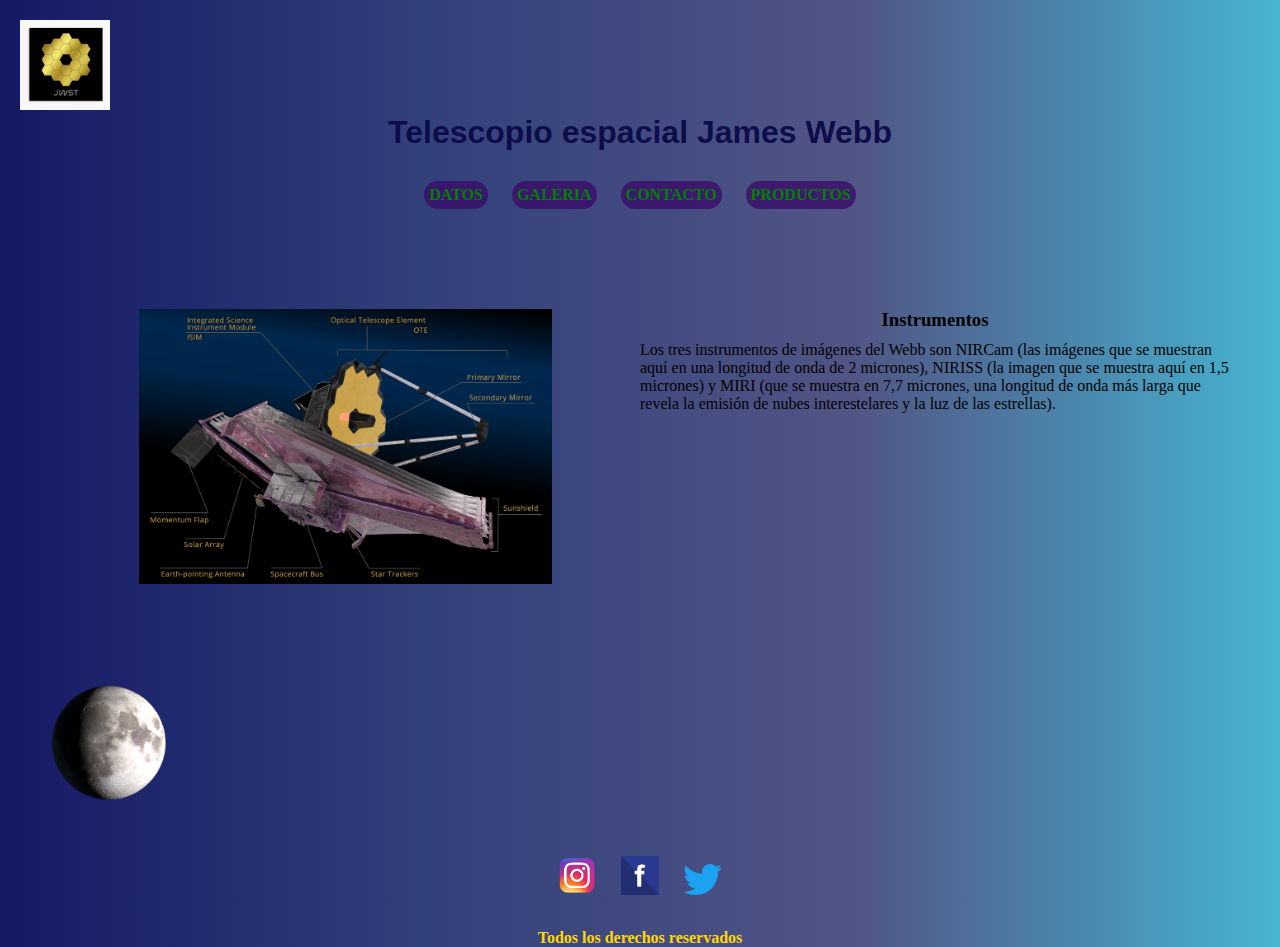
<file: index.html>
<!DOCTYPE html>
<html lang="en">
<head>
    <meta charset="UTF-8">
    <meta http-equiv="X-UA-Compatible" content="IE=edge">
    <meta name="viewport" content="width=device-width, initial-scale=1.0">
    <link rel="stylesheet" href="./CSS/styles.css">
    <title>Home</title>
</head>
<body>

    <header>
        <figure>
            <img src="./Imagenes/mp,840x830,matte,f8f8f8,t-pad,1000x1000,f8f8f8.jpg" width="100px">
        </figure>
        <h1>Telescopio espacial James Webb</h1>

        <nav>
            <ul>
                <li><a href="Pages/Datos.html">Datos</a></li>
                <li><a href="Pages/Galeria.html">Galeria</a></li>
                <li><a href="Pages/Contacto.html">Contacto</a></li>
                <li><a href="Pages/Productos.html">Productos</a></li>
            </ul>
        </nav>
    </header>

    <main class="home">
        <figure class="img-webb">
            <img class="webb" src="./Imagenes/JamesWebb.jpg" alt="">
        </figure>
        <div class="titulo">
            <h3>Instrumentos</h3>
            <p>Los tres instrumentos de imágenes del Webb son NIRCam (las imágenes que se muestran aquí en una longitud de onda de 2 micrones), NIRISS (la imagen que se muestra aquí en 1,5 micrones) y MIRI (que se muestra en 7,7 micrones, una longitud de onda más larga que revela la emisión de nubes interestelares y la luz de las estrellas).</p>
        </div>
        <figure class="img-luna">
            <img class="luna" src="./Imagenes/luna.png" alt="">
        </figure>
    </main>


    <footer>
            <ul>
                <li><a href="https://www.instagram.com/" target="_blank"><img class="insta" src="./Imagenes/instagram" alt=""></a></li>
                <li><a href="https://www.facebook.com/login/" target="_blank"><img class="face" src="./Imagenes/facebook" alt=""></a></li>
                <li><a href="https://twitter.com/?lang=es" target="_blank"><img class="twitt" src="./Imagenes/twitter" alt=""></a></li>
            </ul>
        <h4>Todos los derechos reservados</h4>
    </footer>
</body>
</html>
</file>
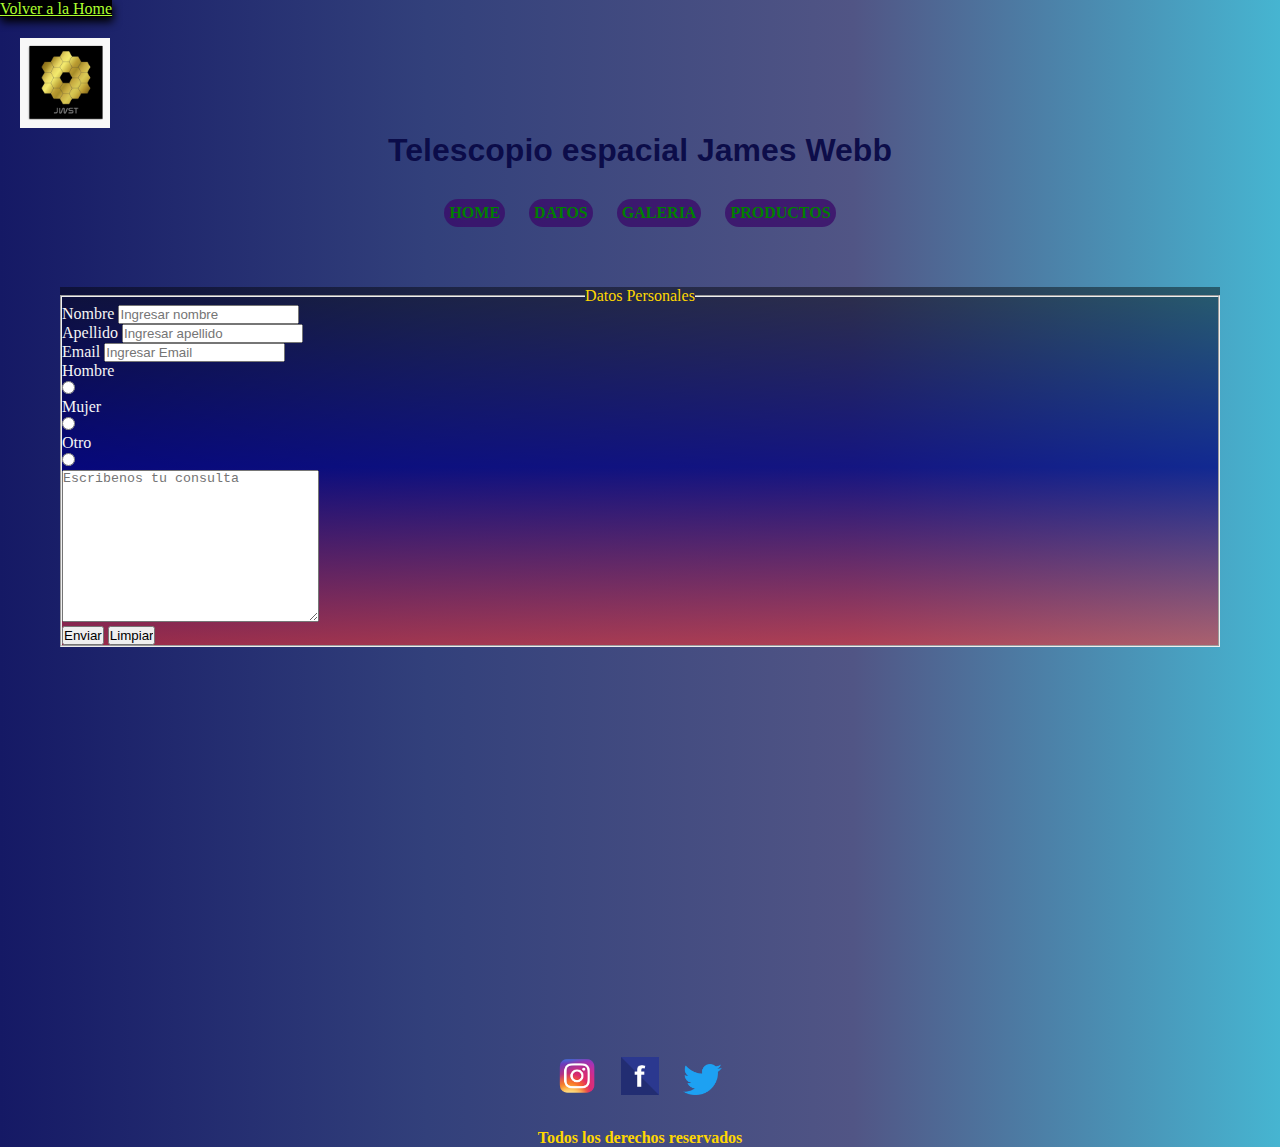
<file: Pages/Contacto.html>
<!DOCTYPE html>
<html lang="en">
<head>
    <meta charset="UTF-8">
    <meta http-equiv="X-UA-Compatible" content="IE=edge">
    <meta name="viewport" content="width=device-width, initial-scale=1.0">
    <link rel="stylesheet" href="/CSS/styles.css">
    <title>Contacto</title>
</head>
<body>

    <a class="volver" href="../index.html">Volver a la Home</a>
    
    <header>
        <figure>
            <img src="../Imagenes/mp,840x830,matte,f8f8f8,t-pad,1000x1000,f8f8f8.jpg" width="100px">
        </figure>
        <h1>Telescopio espacial James Webb</h1>

        <nav>
            <ul>
                <li><a href="../index.html">Home</a></li>
                <li><a href="../Pages/Datos.html">Datos</a></li>
                <li><a href="../Pages/Galeria.html">Galeria</a></li>
                <li><a href="../Pages/Productos.html">Productos</a></li>
            </ul>
        </nav>
    </header>

    <form action="#" method="post">
        <div class="formulario">
            <fieldset>
            <legend class="datos">Datos Personales</legend>
                    <label for="Nombre">Nombre</label>
                <input type="text" name="Nombre" placeholder="Ingresar nombre"> <br>
                    <label for="Apellido">Apellido</label>
                <input type="text" name="Apellido" placeholder="Ingresar apellido"> <br>
                    <label for="Email">Email</label>
                <input type="email" name="Email" placeholder="Ingresar Email"> <br>
                    <label for="Sexo"></label>
                <div>Hombre</div>
                <input type="radio" name="sexo" value="Hombre">
                <div>Mujer</div>
                <input type="radio" name="sexo" value="Mujer">
                <div>Otro</div>
                <input type="radio" name="sexo" value="Otro"> <br>
                <textarea name="" id="" cols="30" rows="10" placeholder="Escribenos tu consulta"></textarea> <br>
                <input type="submit" value="Enviar">
                <input type="reset" value="Limpiar">
            </fieldset>
        </div>
    </form>

    <iframe class="mapa" src="https://www.google.com/maps/embed?pb=!1m18!1m12!1m3!1d22036.544333878275!2d-95.09946917249799!3d29.558935576207563!2m3!1f0!2f0!3f0!3m2!1i1024!2i768!4f13.1!3m3!1m2!1s0x86409da671292593%3A0xf684f098a7237a30!2sNASA%20Mission%20Control%20Center!5e0!3m2!1ses-419!2suy!4v1659387463777!5m2!1ses-419!2suy" width="400" height="300" style="border:0;" allowfullscreen="" loading="lazy" referrerpolicy="no-referrer-when-downgrade"></iframe>




    <footer>
        <ul>
            <li><a href="https://www.instagram.com/" target="_blank"><img class="insta" src="../Imagenes/instagram" alt=""></a></li>
            <li><a href="https://www.facebook.com/login/" target="_blank"><img class="face" src="../Imagenes/facebook" alt=""></a></li>
            <li><a href="https://twitter.com/?lang=es" target="_blank"><img class="twitt" src="../Imagenes/twitter" alt=""></a></li>
        </ul>
    <h4>Todos los derechos reservados</h4>
</footer>
</body>
</html>
</file>
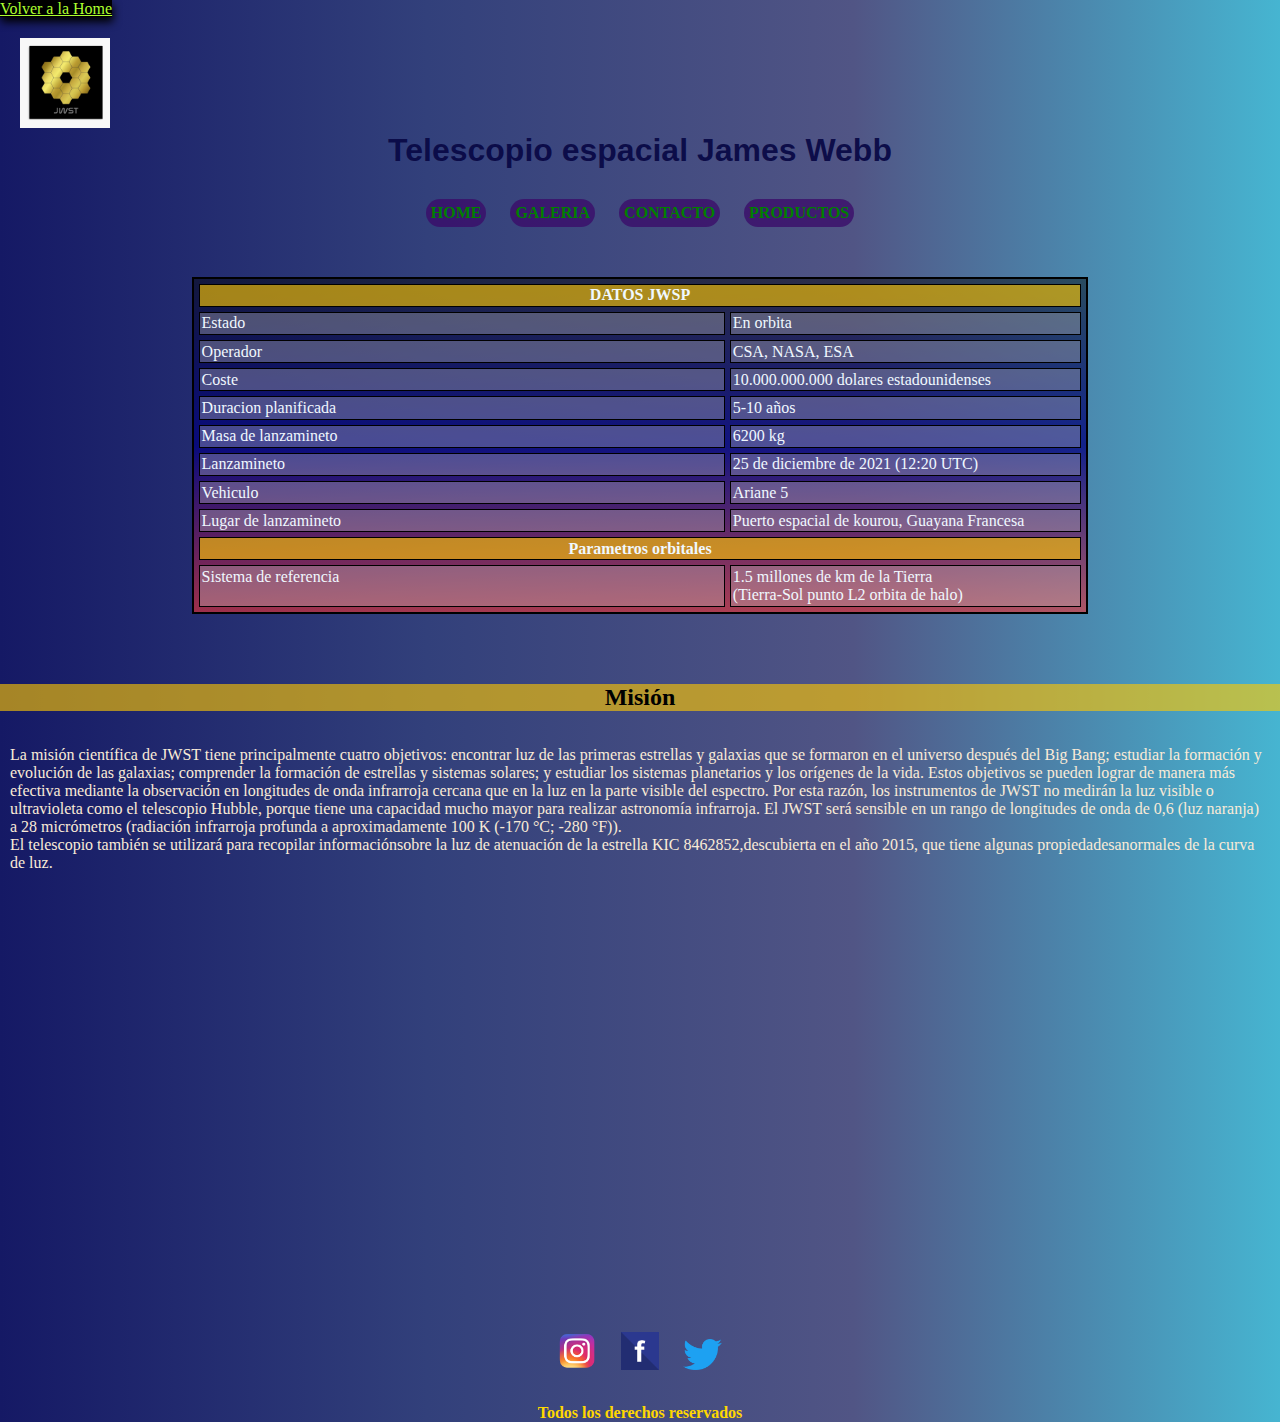
<file: Pages/Datos.html>
<!DOCTYPE html>
<html lang="en">
<head>
    <meta charset="UTF-8">
    <meta http-equiv="X-UA-Compatible" content="IE=edge">
    <meta name="viewport" content="width=device-width, initial-scale=1.0">
    <link rel="stylesheet" href="/CSS/styles.css">
    <title>Historia</title>
</head>
<body>

    <a class="volver" href="../index.html">Volver a la Home</a>
    
    <header>
        <figure>
            <img src="../Imagenes/mp,840x830,matte,f8f8f8,t-pad,1000x1000,f8f8f8.jpg" width="100px">
        </figure>
        <h1>Telescopio espacial James Webb</h1>

        <nav>
            <ul>
                <li><a href="../index.html">Home</a></li>
                <li><a href="../Pages/Galeria.html">Galeria</a></li>
                <li><a href="../Pages/Contacto.html">Contacto</a></li>
                <li><a href="../Pages/Productos.html">Productos</a></li>
            </ul>
        </nav>
    </header>

    <table>
        <th colspan="2">DATOS JWSP</th>
        <tr>
            <td>Estado</td>
            <td>En orbita</td>
        </tr>
        <tr>
            <td>Operador</td>
            <td>CSA, NASA, ESA</td>
        </tr>
        <tr>
            <td>Coste</td>
            <td>10.000.000.000 dolares estadounidenses</td>
        </tr>
        <tr>
            <td>Duracion planificada</td>
            <td>5-10 años</td>
        </tr>
        <tr>
            <td>Masa de lanzamineto</td>
            <td>6200 kg</td>
        </tr>
        <tr>
            <td>Lanzamineto</td>
            <td>25 de diciembre de 2021 (12:20 UTC)</td>
        </tr>
        <tr>
            <td>Vehiculo</td>
            <td>Ariane 5</td>
        </tr>
        <tr>
            <td>Lugar de lanzamineto</td>
            <td>Puerto espacial de kourou, Guayana Francesa</td>
        </tr>
        <th colspan="2">Parametros orbitales</th>
        <tr>
            <td>Sistema de referencia</td>
            <td>1.5 millones de km de la Tierra <br> (Tierra-Sol punto L2 orbita de halo)</td>
        </tr>
    </table>

    <div class="caja">
        <h2>Misión</h2>
        <p>La misión científica de JWST tiene principalmente cuatro objetivos: encontrar luz de las primeras estrellas y galaxias que se formaron en el universo después del Big Bang; estudiar la formación y evolución de las galaxias; comprender la formación de estrellas y sistemas solares; y estudiar los sistemas planetarios y los orígenes de la vida. Estos objetivos se pueden lograr de manera más efectiva mediante la observación en longitudes de onda infrarroja cercana que en la luz en la parte visible del espectro. Por esta razón, los instrumentos de JWST no medirán la luz visible o ultravioleta como el telescopio Hubble, porque tiene una capacidad mucho mayor para realizar astronomía infrarroja. El JWST será sensible en un rango de longitudes de onda de 0,6 (luz naranja) a 28 micrómetros (radiación infrarroja profunda a aproximadamente 100 K (-170 °C; -280 °F)). <br>
        El telescopio también se utilizará para recopilar informaciónsobre la luz de atenuación de la estrella KIC 8462852,descubierta en el año 2015, que tiene algunas propiedadesanormales de la curva de luz.</p>
    </div>
    

    <iframe class="video" width="640" height="360" src="https://www.youtube.com/embed/i63snoRh2As" title="¡HISTÓRICO! Las PRIMERAS IMÁGENES a todo color del telescopio espacial JAMES WEBB" frameborder="0" allow="accelerometer; autoplay; clipboard-write; encrypted-media; gyroscope; picture-in-picture" allowfullscreen></iframe>

    <footer>
        <ul>
            <li><a href="https://www.instagram.com/" target="_blank"><img class="insta" src="../Imagenes/instagram" alt=""></a></li>
            <li><a href="https://www.facebook.com/login/" target="_blank"><img class="face" src="../Imagenes/facebook" alt=""></a></li>
            <li><a href="https://twitter.com/?lang=es" target="_blank"><img class="twitt" src="../Imagenes/twitter" alt=""></a></li>
        </ul>
    <h4>Todos los derechos reservados</h4>
</footer>
</body>
</html>
</file>
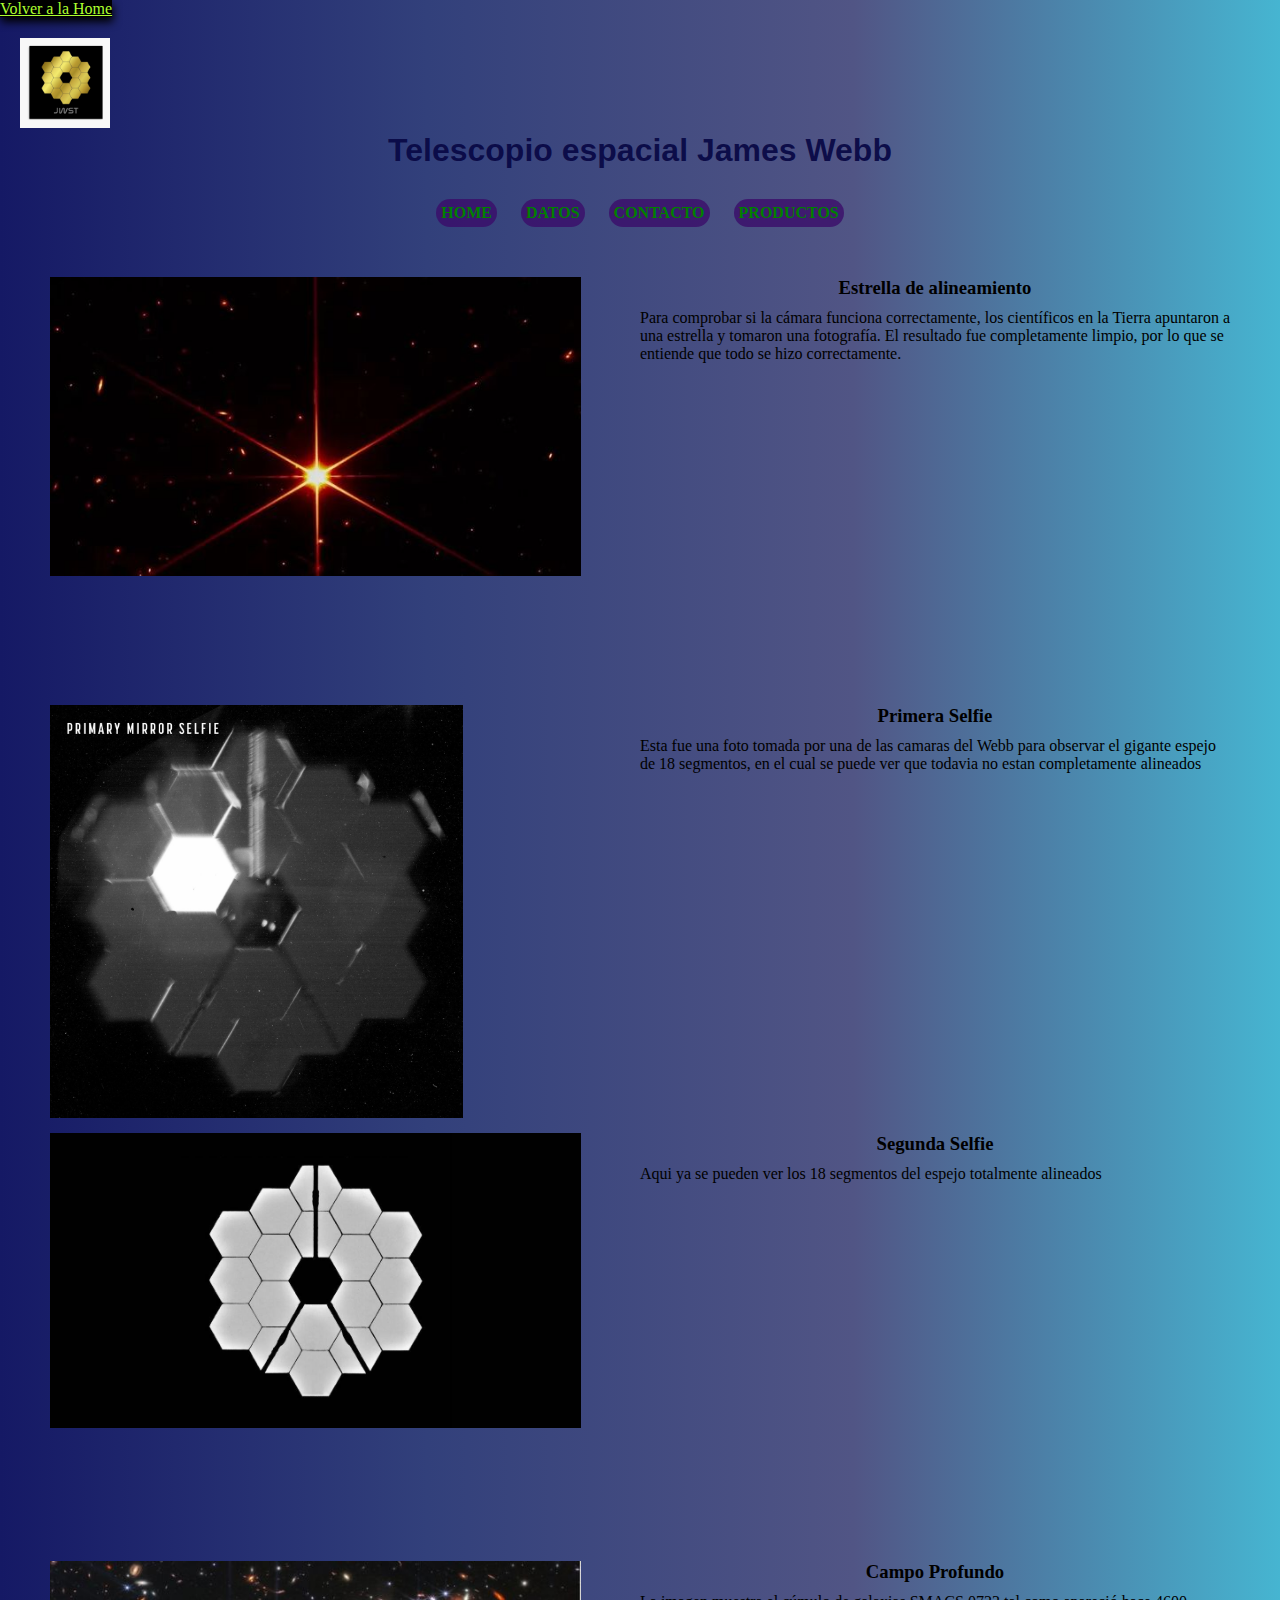
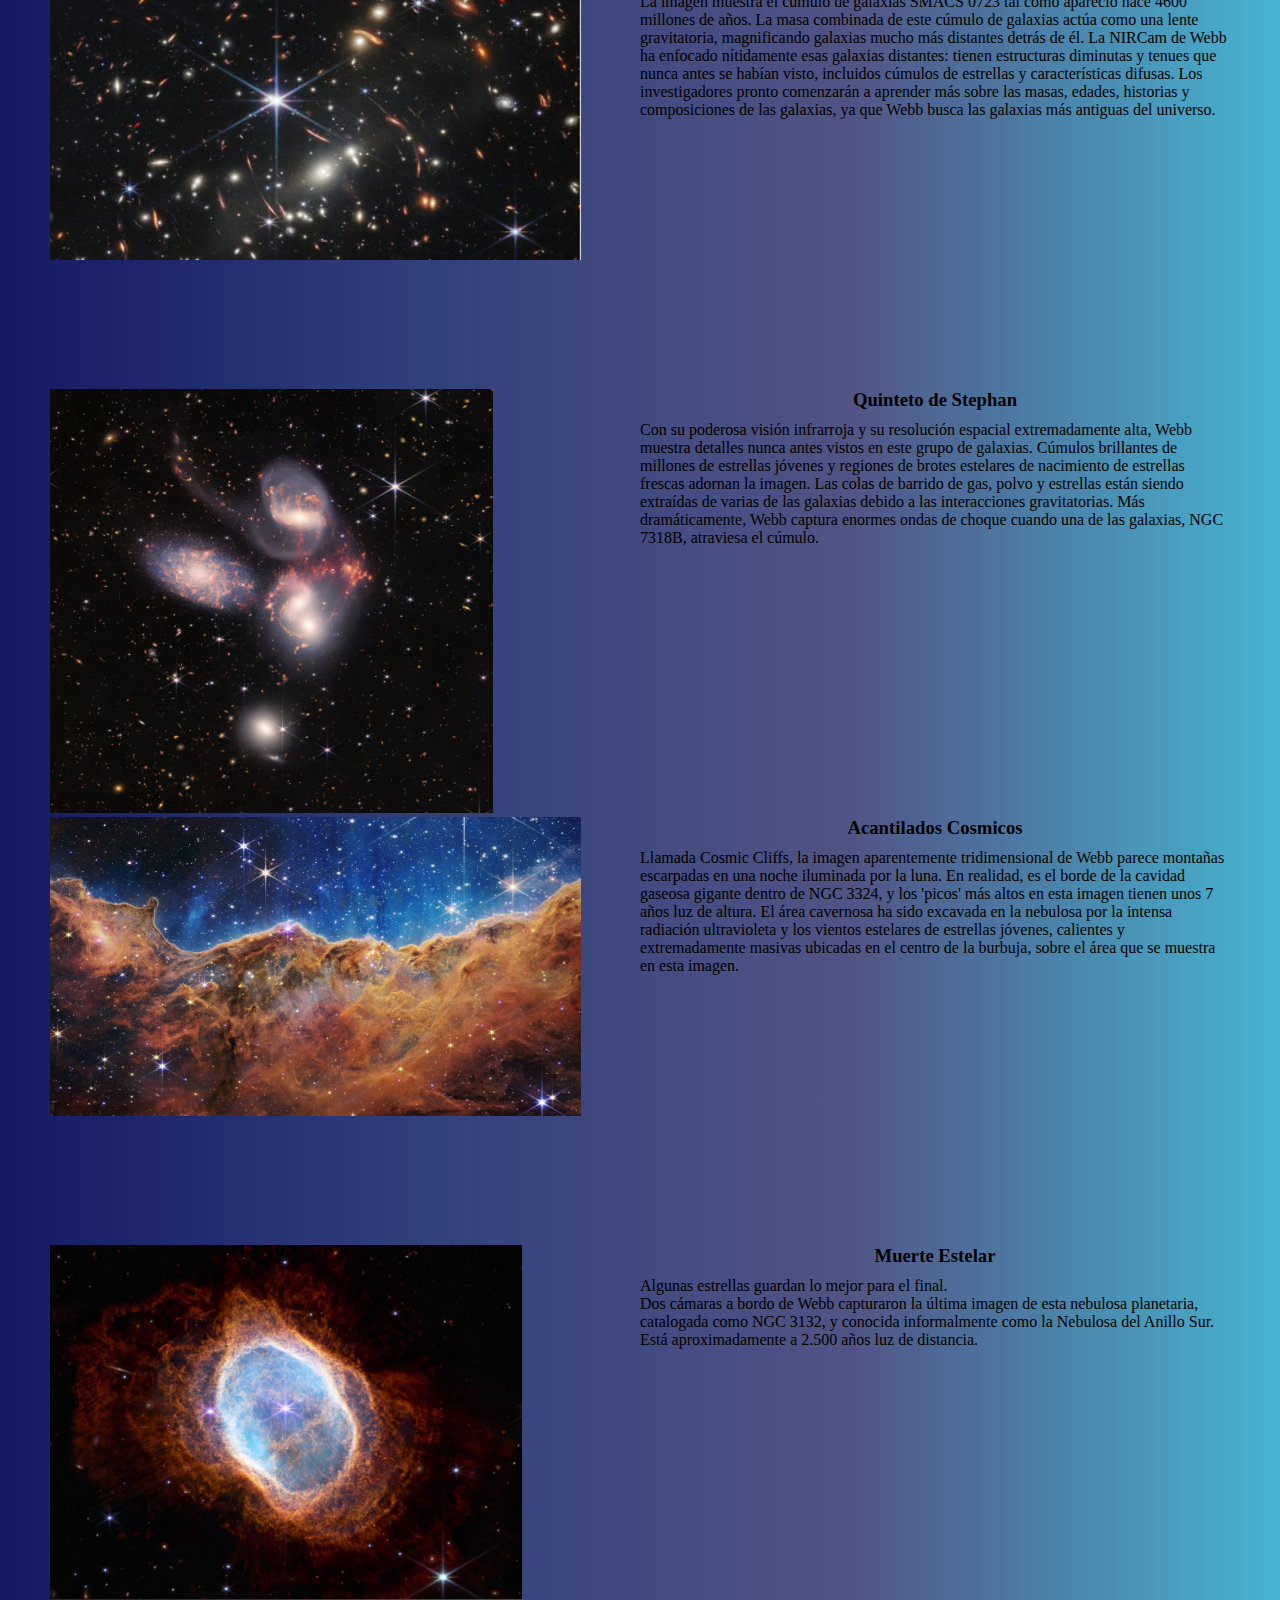
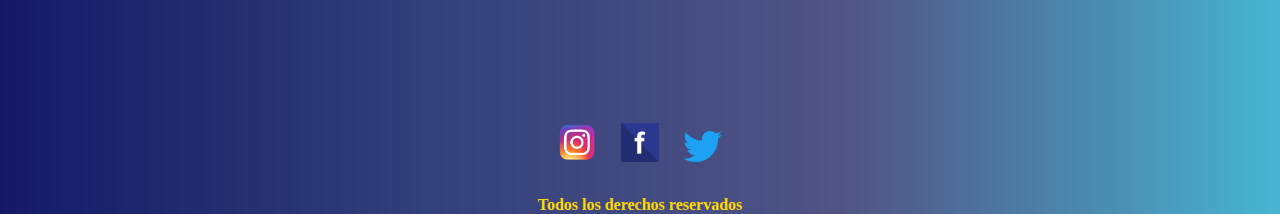
<file: Pages/Galeria.html>
<!DOCTYPE html>
<html lang="en">
<head>
    <meta charset="UTF-8">
    <meta http-equiv="X-UA-Compatible" content="IE=edge">
    <meta name="viewport" content="width=\, initial-scale=1.0">
    <link rel="stylesheet" href="/CSS/styles.css">
    <title>Galeria</title>
</head>
<body>

    <a class="volver" href="../index.html">Volver a la Home</a>

    <header>
        <figure>
            <img src="../Imagenes/mp,840x830,matte,f8f8f8,t-pad,1000x1000,f8f8f8.jpg" width="100px">
        </figure>
        <h1>Telescopio espacial James Webb</h1>

        <nav>
            <ul>
                <li><a href="../index.html">Home</a></li>
                <li><a href="../Pages/Datos.html">Datos</a></li>
                <li><a href="../Pages/Contacto.html">Contacto</a></li>
                <li><a href="../Pages/Productos.html">Productos</a></li>
            </ul>
        </nav>
    </header>

    <main>
        <section class="galeria">
                <figure class="img-1">
                    <img class="primerImagen" src="../Imagenes/Primer imagen" alt="">
                </figure>
                <div class="titulo-1">
                    <h3>Estrella de alineamiento</h3>
                    <p>Para comprobar si la cámara funciona correctamente, los científicos en la Tierra apuntaron a una estrella  y tomaron una fotografía. El resultado fue completamente limpio, por lo que se entiende que todo se hizo correctamente.</p>
                </div>
                <figure class="img-2">
                    <img class="primerSelfie" src="../Imagenes/Primer selfie.jpeg" alt="">
                </figure>
                <div class="titulo-2">
                    <h3>Primera Selfie</h3>
                    <p>Esta fue una foto tomada por una de las camaras del Webb para observar el gigante espejo de 18 segmentos, en el cual se puede ver que todavia no estan completamente alineados</p>
                </div>
                <figure class="img-3">
                    <img class="segundaSelfie" src="../Imagenes/Segunda selfie.jpg" alt="">
                </figure>
                <div class="titulo-3">
                    <h3>Segunda Selfie</h3>
                    <p>Aqui ya se pueden ver los 18 segmentos del espejo totalmente alineados</p>
                </div>
                <figure class="img-4">
                    <img class="campoProfundo" src="../Imagenes/Espacio profundo.jpg" alt="">
                </figure>
                <div class="titulo-4">
                    <h3>Campo Profundo</h3>
                    <p>La imagen muestra el cúmulo de galaxias SMACS 0723 tal como apareció hace 4600 millones de años. La masa combinada de este cúmulo de galaxias actúa como una lente gravitatoria, magnificando galaxias mucho más distantes detrás de él. La NIRCam de Webb ha enfocado nítidamente esas galaxias distantes: tienen estructuras diminutas y tenues que nunca antes se habían visto, incluidos cúmulos de estrellas y características difusas. Los investigadores pronto comenzarán a aprender más sobre las masas, edades, historias y composiciones de las galaxias, ya que Webb busca las galaxias más antiguas del universo.</p>
                </div>
                <figure class="img-5">
                    <img class="galaxias" src="../Imagenes/Galaxias.jpg" alt="">
                </figure>
                <div class="titulo-5">
                    <h3>Quinteto de Stephan</h3>
                    <p>Con su poderosa visión infrarroja y su resolución espacial extremadamente alta, Webb muestra detalles nunca antes vistos en este grupo de galaxias. Cúmulos brillantes de millones de estrellas jóvenes y regiones de brotes estelares de nacimiento de estrellas frescas adornan la imagen. Las colas de barrido de gas, polvo y estrellas están siendo extraídas de varias de las galaxias debido a las interacciones gravitatorias. Más dramáticamente, Webb captura enormes ondas de choque cuando una de las galaxias, NGC 7318B, atraviesa el cúmulo.</p>
                </div>
                <figure class="img-6">
                    <img class="nebulosaCarina" src="../Imagenes/Nebulosa de Carina.jpg" alt="">
                </figure>
                <div class="titulo-6">
                    <h3>Acantilados Cosmicos</h3>
                    <p>Llamada Cosmic Cliffs, la imagen aparentemente tridimensional de Webb parece montañas escarpadas en una noche iluminada por la luna. En realidad, es el borde de la cavidad gaseosa gigante dentro de NGC 3324, y los 'picos' más altos en esta imagen tienen unos 7 años luz de altura. El área cavernosa ha sido excavada en la nebulosa por la intensa radiación ultravioleta y los vientos estelares de estrellas jóvenes, calientes y extremadamente masivas ubicadas en el centro de la burbuja, sobre el área que se muestra en esta imagen.</p>
                </div>
                <figure class="img-7">
                    <img class="nebulosaPlanetaria" src="../Imagenes/Nebulosa anillo sur.jpg" alt="">
                </figure>
                <div class="titulo-7">
                    <h3>Muerte Estelar</h3>
                    <p>Algunas estrellas guardan lo mejor para el final. <br>
                        Dos cámaras a bordo de Webb capturaron la última imagen de esta nebulosa planetaria, catalogada como NGC 3132, y conocida informalmente como la Nebulosa del Anillo Sur. Está aproximadamente a 2.500 años luz de distancia.
                    </p>
                </div>
        </section>
    </main>

    <footer>
        <ul>
            <li><a href="https://www.instagram.com/" target="_blank"><img class="insta" src="../Imagenes/instagram" alt=""></a></li>
            <li><a href="https://www.facebook.com/login/" target="_blank"><img class="face" src="../Imagenes/facebook" alt=""></a></li>
            <li><a href="https://twitter.com/?lang=es" target="_blank"><img class="twitt" src="../Imagenes/twitter" alt=""></a></li>
        </ul>
    <h4>Todos los derechos reservados</h4>
</footer>
</body>
</html>
</file>
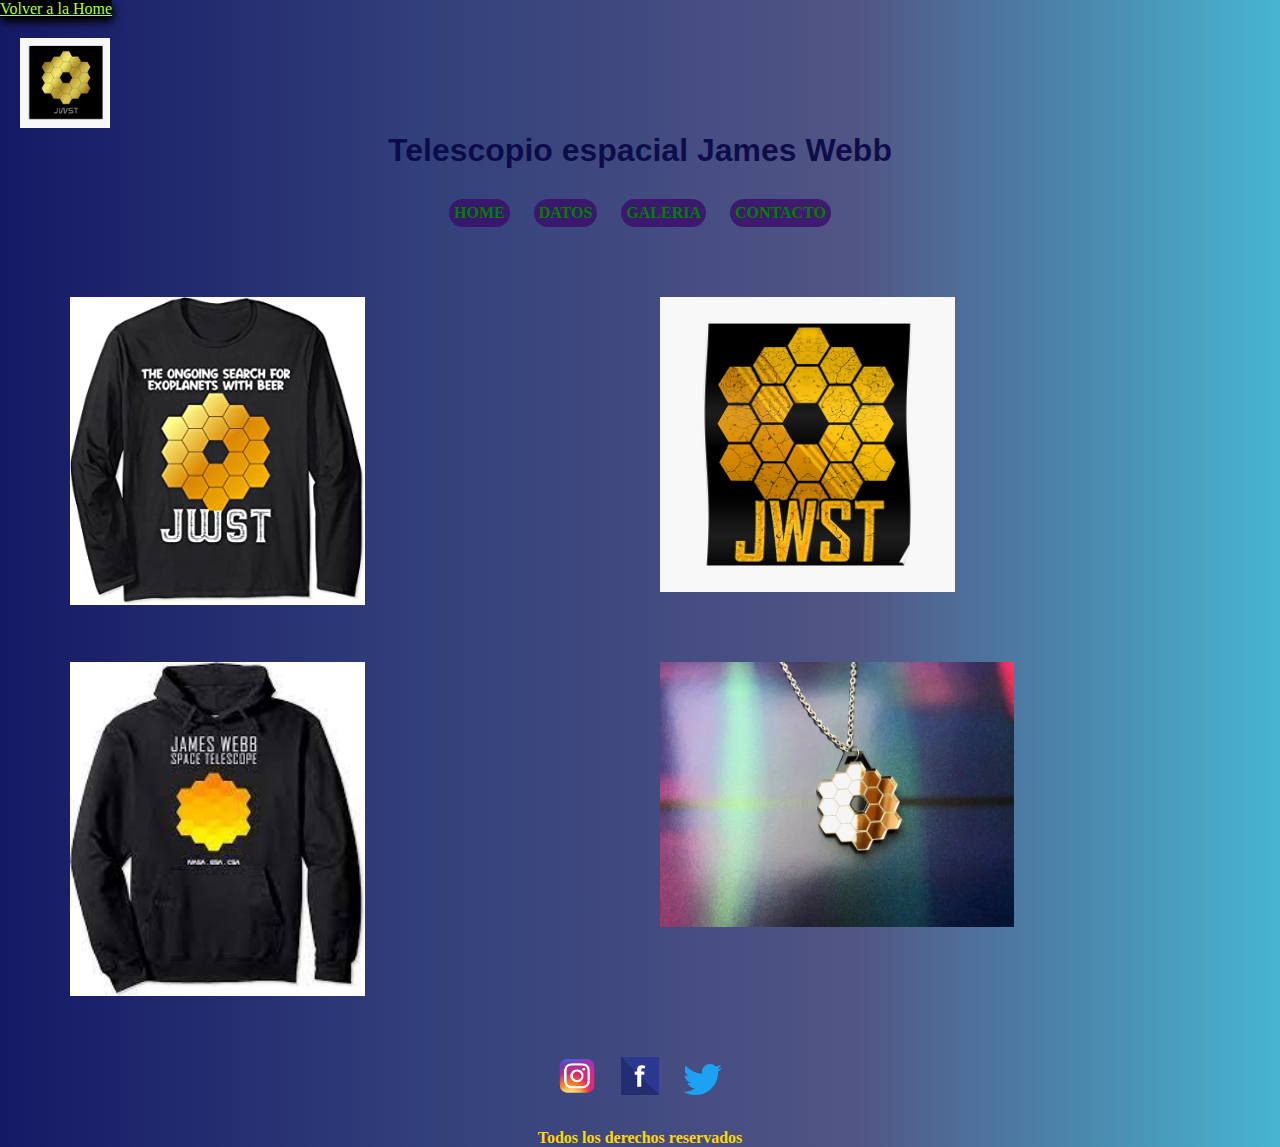
<file: Pages/Productos.html>
<!DOCTYPE html>
<html lang="en">
<head>
    <meta charset="UTF-8">
    <meta http-equiv="X-UA-Compatible" content="IE=edge">
    <meta name="viewport" content="width=device-width, initial-scale=1.0">
    <link rel="stylesheet" href="/CSS/styles.css">
    <title>Productos</title>
</head>
<body>

    <a class="volver" href="../index.html">Volver a la Home</a>

    <header>
        <figure>
            <img src="../Imagenes/mp,840x830,matte,f8f8f8,t-pad,1000x1000,f8f8f8.jpg" width="100px">
        </figure>
        <h1>Telescopio espacial James Webb</h1> 

        <nav>
            <ul>
                <li><a href="../index.html">Home</a></li>
                <li><a href="../Pages/Datos.html">Datos</a></li>
                <li><a href="../Pages/Galeria.html">Galeria</a></li>
                <li><a href="../Pages/Contacto.html">Contacto</a></li>
            </ul>
        </nav>
    </header>

    <main>
        <section class="articulos">
                <article>
                    <img class="remera" src="../Imagenes/remera manga larga.jpg">
                </article>
                <article>
                    <img class="poster" src="../Imagenes/poster.jpg">
                </article>
                <article>
                    <img class="canguro" src="../Imagenes/canguro.jpg">
                </article>
                <article>
                    <img class="collar" src="../Imagenes/collar.jpg">
                </article>
        </section>
    </main>

    <footer>
        <ul>
            <li><a href="https://www.instagram.com/" target="_blank"><img class="insta" src="../Imagenes/instagram" alt=""></a></li>
            <li><a href="https://www.facebook.com/login/" target="_blank"><img class="face" src="../Imagenes/facebook" alt=""></a></li>
            <li><a href="https://twitter.com/?lang=es" target="_blank"><img class="twitt" src="../Imagenes/twitter" alt=""></a></li>
        </ul>
    <h4>Todos los derechos reservados</h4>
</footer>
    
</body>
</html>
</file>
<file: CSS/styles.css>
/*Aplico reset*/

*{
    margin:0 ;
    padding:0 ;
    box-sizing: border-box;
}




            /*ESTILOS GENERALES*/

/*Estilo fondo*/

html{
    height: 100%;
}

.volver{
    background-color: rgb(0, 0, 0);
    color: greenyellow;
    list-style: none;
}

.volver:hover{
    box-shadow: 1px 5px 8px black;
}


body{
    background-image: linear-gradient(to right,rgb(21, 25, 101),
    rgb(50, 64, 123),
    rgb(81, 85, 133),
    rgb(70, 181, 209));
}

/*Estilo menu*/


h1{
    padding-bottom: 30px;
    text-align: center;
}

h3{
    text-align: center;
    padding-bottom: 10px;
}

header nav{
    justify-content: center;
}

header nav ul{
    text-align: center;
}

header nav ul li{
    margin-inline: 10px;
    display: inline-block;
    border-radius: 25px;
    font-weight: bold;
    list-style: none;
    background-color: rgba(58, 9, 104, 0.758);
    padding: 5px;
}

header nav ul li:hover{
    background-color: gold;
    box-shadow: 1px 8px 10px black;
    transform: rotate(7deg);
}

header nav ul li a{
    text-transform: uppercase;
    text-decoration: none;
    color: green;
}


h1{
    color: rgba(9, 9, 70, 0.936);
    font-family:Acrobat,Arial Unicode MS,Impact,Arial Black,sans-serif!important;
}

/*Estilo main*/

main{
    height: 100%;
    margin: 50px;
}

/*Estilo del footer*/



footer ul li{
    display: inline;
    margin-inline: 10px;
}

footer ul{
    margin-bottom: 30px;
}

footer{
    text-align: center;
    color: gold;
}

footer .insta{
    width: 3%;
}

footer .face{
    width: 3%;
}

footer .twitt{
    width: 3%;
}


    /*ESTILOS INDEX*/


/*Estilos header*/

header figure img{
    margin-top: 20px;
    margin-left: 20px;
    width: 7%;
}

/*Estilos main*/

.webb{
    width: 70%;
    margin-top: 50px;
    display: block;
    margin-left: auto;
    margin-right: auto;
}

.luna{
    margin-top: 100px;
    width: 20%;
    animation-name: girar;
    animation-duration: 20s;
    animation-timing-function: linear;
    animation-iteration-count: infinite;
}

@keyframes girar{
    fron{
        transform: rotate(0);
    }
    to{
        transform: rotate(360deg);
    }
}


.home{
    display: grid;
    grid-template-columns: 50% 50%;
    grid-template-rows: 0.5fr 0.5fr;

    grid-template-areas: "img-webb titulo"
                         "img-luna img-luna";
}


.img-webb{
    grid-area: img-webb;
    grid-row-start: 1;
    grid-column-start: 1;
}

.titulo{
    margin-top: 50px;
    grid-area: titulo;
    grid-row: 1;
    grid-column: 2;
}

.img-luna{
    grid-area: luna;
    grid-row: 2;
    grid-column: 1;
}




    /*ESTILOS PRODUCTOS*/


/*Estilo main*/


.remera{
    width: 50%;
}
.poster{
    width: 50%;
}
.canguro{
    width: 50%;
}
.collar{
    width: 60%;
}

main section article img{
    margin: 20px;
}

.articulos{
    display: grid;
    grid-template-columns: 50% 50%;
    grid-template-rows: 50% 50%;

    grid-template-areas: "remera poster"
                         "canguro collar";
}

.remera{
    grid-area: remera;
    grid-row-start: 1;
    grid-column-start: 1;
}

.poster{
    grid-area: remera;
    grid-row-start: 1;
    grid-column-start: 2;
}

.canguro{
    grid-area: canguro;
    grid-row-start: 2;
    grid-column-start: 1;
}

.collar{
    grid-area: collar;
    grid-row-start: 2;
    grid-column-start: 2;
}







    /*ESTILOS CONTACTO*/

/*Estilo form*/



form{
    background-image: linear-gradient(to bottom, rgba(0, 0, 0, 0.449), rgba(0, 0, 128, 0.751), rgba(241, 50, 50, 0.592));
    margin: 60px;
}

form div fieldset{
    color: whitesmoke;
}

.datos{
    color: gold;
    text-align: center;
}

.mapa{
    margin: 50px;
    display: block;
    margin-left: auto;
    margin-right: auto;
}








    /*ESTILOS GALERIA*/

/*Estilo main*/

.galeria{
    display: grid;
    grid-template-columns: 50% 50%;
    grid-template-rows: 1fr 1fr 1fr 1fr 1fr 1fr 1fr;

    grid-template-areas: "img-1 titulo-1" 
                         "img-2 titulo-2"
                         "img-3 titulo-3" 
                         "img-4 titulo-4"
                         "img-5 titulo-5" 
                         "img-6 titulo-6"
                         "img-7 titulo-7";
}

.img-1{
    grid-area: img-1;
    grid-row: 1;
    grid-column: 1;
}

.titulo-1{
    grid-area: titulo-1;
    grid-row: 1;
    grid-column: 2;
}

.img-2{
    grid-area: img-2;
    grid-row: 2;
    grid-column: 1;
}

.titulo-2{
    grid-area: titulo-2;
    grid-row: 2;
    grid-column: 2;
}

.img-3{
    grid-area: img-3;
    grid-row: 3;
    grid-column: 1;
}

.titulo-3{
    grid-area: titulo-3;
    grid-row: 3;
    grid-column: 2;
}

.img-4{
    grid-area: img-4;
    grid-row: 4;
    grid-column: 1;
}

.titulo-4{
    grid-area: titulo-4;
    grid-row: 4;
    grid-column: 2;
}

.img-5{
    grid-area: img-5;
    grid-row: 5;
    grid-column: 1;
}

.titulo-5{
    grid-area: titulo-5;
    grid-row: 5;
    grid-column: 2;
}

.img-6{
    grid-area: img-6;
    grid-row: 6;
    grid-column: 1;
}

.titulo-6{
    grid-area: titulo-6;
    grid-row: 6;
    grid-column: 2;
}

.img-7{
    grid-area: img-7;
    grid-row: 7;
    grid-column: 1;
}

.titulo-7{
    grid-area: titulo-7;
    grid-row: 7;
    grid-column: 2;
}

.primerImagen{
    width: 90%;
}

.primerSelfie{
    width: 70%;
}

.segundaSelfie{
    width: 90%;
}

.campoProfundo{
    width: 90%;
}

.galaxias{
    width: 75%;
}

.nebulosaCarina{
    width: 90%
}

.nebulosaPlanetaria{
    width: 80%;
}








    /*ESTILOS DATOS*/

/*Estilo tabla*/


table {
    background-image: linear-gradient(to bottom, rgba(0, 0, 0, 0.449), rgba(0, 0, 128, 0.751), rgba(241, 50, 50, 0.592));
    margin-left: 15%;
    margin-top: 50px;
    width: 70%;
    border: 2px solid #000;
    border-spacing: 5px;
}

th, td {
    color: aliceblue;
    width: 60%;
    text-align: left;
    vertical-align: top;
    border: 1px solid #000;
    border-collapse: collapse;
    padding: 0.1em;
    caption-side: bottom;
}

th {
    text-align: center;
    background: rgba(255, 200, 0, 0.618);
}

td{
    background: rgba(192, 192, 192, 0.342);
}


/*Estilo video*/


.video{
    margin: 50px;
    display: block;
    margin-left: auto;
    margin-right: auto;
}


/*Estilo div*/


.caja{
    margin-top: 70px;
}

.caja h2{
    background: rgba(255, 200, 0, 0.618);
    margin-top: 30px;
    text-align: center;
}

.caja p{
    color: antiquewhite;
    margin-right: 10px;
    margin-left: 10px;
    margin-top: 35px;
    text-align: start;
}




    

    /*MEDIAQUERIES*/


/* Estilo mobile -- Galeria*/

    

    
@media screen and (min-width: 400px) and (max-width: 700px){
    .galeria{
        background-color: blueviolet;
        display: grid;
        grid-template-columns: 100%;
        grid-template-rows:  auto;
    
        grid-template-areas: "img-1"
                             "titulo-1" 
                             "img-2"
                             "titulo-2"
                             "img-3"
                             "titulo-3" 
                             "img-4"
                             "titulo-4"
                             "img-5"
                             "titulo-5"
                             "img-6"
                             "titulo-6"
                             "img-7"
                             "titulo-7";
    }
    .img-1{
        grid-area: img-1;
        grid-row-start: 1;
        grid-column-start: 1;
    }

    .titulo-1{
        grid-area: titulo-1;
        grid-row: 2;
        grid-column: 1;
    }
    
    .img-2{
        grid-area: img-2;
        grid-row: 3;
        grid-column: 1;
    }

    .titulo-2{
        grid-area: titulo-2;
        grid-row: 4;
        grid-column: 1;
    }
    
    .img-3{
        grid-area: img-3;
        grid-row: 5;
        grid-column: 1;
    }

    .titulo-3{
        grid-area: titulo-3;
        grid-row: 6;
        grid-column: 1;
    }
    
    .img-4{
        grid-area: img-4;
        grid-row: 7;
        grid-column: 1;
    }

    .titulo-4{
        grid-area: titulo-4;
        grid-row: 8;
        grid-column: 1;
    }
    
    .img-5{
        grid-area: img-5;
        grid-row: 9;
        grid-column: 1;
    }

    .titulo-5{
        grid-area: titulo-5;
        grid-row: 10;
        grid-column: 1;
    }
    
    .img-6{
        grid-area: img-6;
        grid-row: 11;
        grid-column: 1;
    }

    .titulo-6{
        grid-area: titulo-6;
        grid-row: 12;
        grid-column: 1;
    }
    
    .img-7{
        grid-area: img-7;
        grid-row: 13;
        grid-column: 1;
    }

    .titulo-7{
        grid-area: titulo-7;
        grid-row: 14;
        grid-column: 1;
    }
}




/* Estilo mobile -- Index*/

    

    
@media screen and (min-width: 400px) and (max-width: 700px){
    .home{
        background-color: blueviolet;
        display: grid;
        grid-template-columns: 100%;
        grid-template-rows: 1fr 1fr 0.5fr;

        grid-template-areas: "img-webb"
                             "titulo"
                             "img-luna";
    }

    .img-webb{
        grid-area: img-webb;
        grid-row: 1;
        grid-column: 1;
    }

    .titulo{
        grid-area: titulo;
        grid-row: 2;
        grid-column: 1;
    }

    .img-luna{
        grid-area: img-luna;
        grid-row: 3;
        grid-column: auto;
    }
}
</file>
